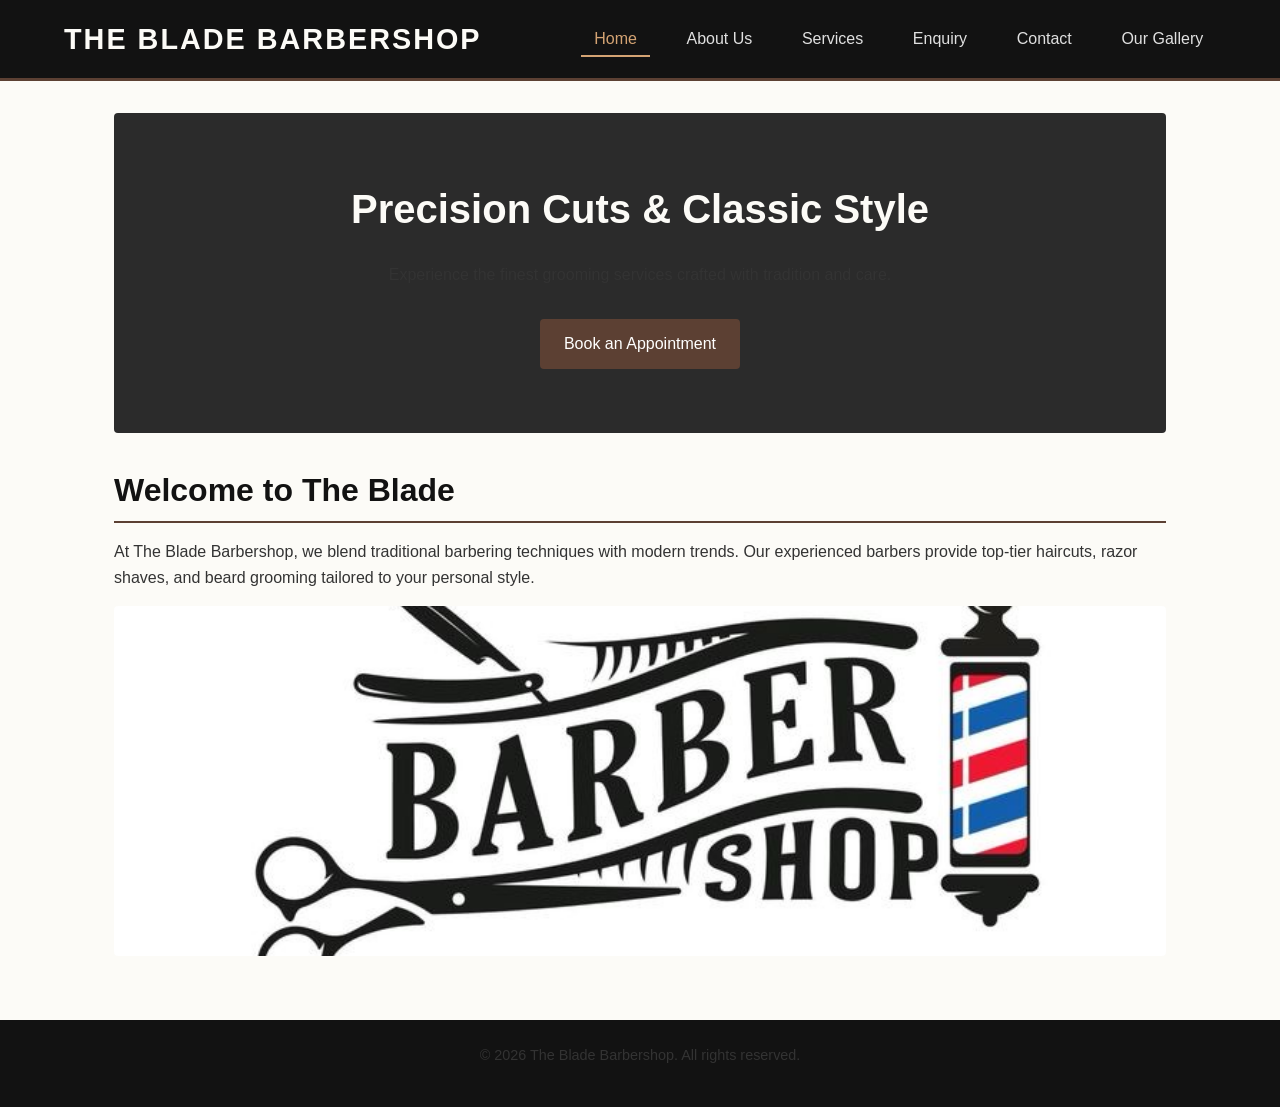
<file: index.html>
<!DOCTYPE1 html>
<html lang="en">
<head>
    <meta charset="UTF-8">
    <meta name="viewport" content="width=device-width, initial-scale=1.0">
    <title>The Blade Barbershop - Home</title>
    <!-- Linking external CSS stylesheet -->
    <link rel="stylesheet" href="css/style.css">
</head>
<body>

    <!-- Header & Navigation -->
    <header>
        <h1>The Blade Barbershop</h1>
        <nav>
            <ul>
                <li><a href="index.html" class="active">Home</a></li>
                <li><a href="about.html">About Us</a></li>
                <li><a href="services.html">Services</a></li>
                <li><a href="enquiry.html">Enquiry</a></li>
                <li><a href="contact.html">Contact</a></li>
                <li><a href="gallery.html">Our Gallery</a></li>
            </ul>
        </nav>
    </header>

    <!-- Main Content Area -->
    <main>
        <!-- Hero Section -->
        <section class="hero">
            <h2>Precision Cuts & Classic Style</h2>
            <p>Experience the finest grooming services crafted with tradition and care.</p>
            <a href="enquiry.html" class="btn">Book an Appointment</a>
        </section>

        <!-- Brief Introduction -->
        <section>
            <h2>Welcome to The Blade</h2>
            <p>At The Blade Barbershop, we blend traditional barbering techniques with modern trends. Our experienced barbers provide top-tier haircuts, razor shaves, and beard grooming tailored to your personal style.</p>
            <img src="images/barbershop logo.JPG" alt="Barbershop logo" class="img-placeholder">
        </section>
    </main>

    <!-- Footer -->
    <footer>
        <p>&copy; 2026 The Blade Barbershop. All rights reserved.</p>
    </footer>

</body>
</html>
</file>
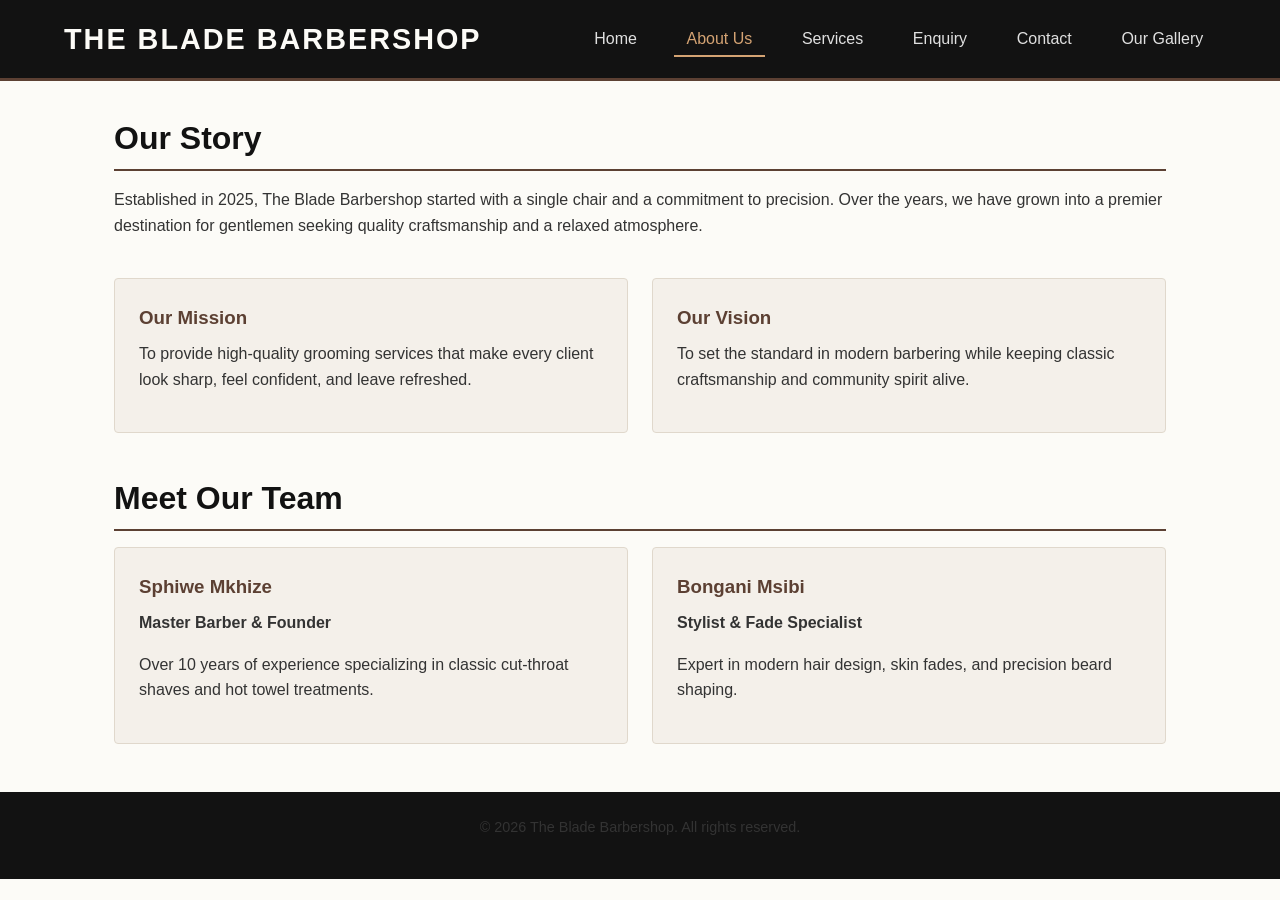
<file: about.html>
<!DOCTYPE html>
<html lang="en">
<head>
    <meta charset="UTF-8">
    <meta name="viewport" content="width=device-width, initial-scale=1.0">
    <title>The Blade Barbershop - About Us</title>
    <link rel="stylesheet" href="css/style.css">
</head>
<body>

    <header>
        <h1>The Blade Barbershop</h1>
        <nav>
            <ul>
                <li><a href="index.html">Home</a></li>
                <li><a href="about.html" class="active">About Us</a></li>
                <li><a href="services.html">Services</a></li>
                <li><a href="enquiry.html">Enquiry</a></li>
                <li><a href="contact.html">Contact</a></li>
                <li><a href="gallery.html">Our Gallery</a></li>
            </ul>
        </nav>
    </header>

    <main>
        <section>
            <h2>Our Story</h2>
            <p>Established in 2025, The Blade Barbershop started with a single chair and a commitment to precision. Over the years, we have grown into a premier destination for gentlemen seeking quality craftsmanship and a relaxed atmosphere.</p>
        </section>

        <section class="grid">
            <div class="card">
                <h3>Our Mission</h3>
                <p>To provide high-quality grooming services that make every client look sharp, feel confident, and leave refreshed.</p>
            </div>
            <div class="card">
                <h3>Our Vision</h3>
                <p>To set the standard in modern barbering while keeping classic craftsmanship and community spirit alive.</p>
            </div>
        </section>

        <section>
            <h2>Meet Our Team</h2>
            <div class="grid">
                <div class="card">
                    <h3>Sphiwe Mkhize</h3>
                    <p><strong>Master Barber & Founder</strong></p>
                    <p>Over 10 years of experience specializing in classic cut-throat shaves and hot towel treatments.</p>
                </div>
                <div class="card">
                    <h3>Bongani Msibi</h3>
                    <p><strong>Stylist & Fade Specialist</strong></p>
                    <p>Expert in modern hair design, skin fades, and precision beard shaping.</p>
                </div>
            </div>
        </section>
    </main>

    <footer>
        <p>&copy; 2026 The Blade Barbershop. All rights reserved.</p>
    </footer>

</body>
</html>
</file>
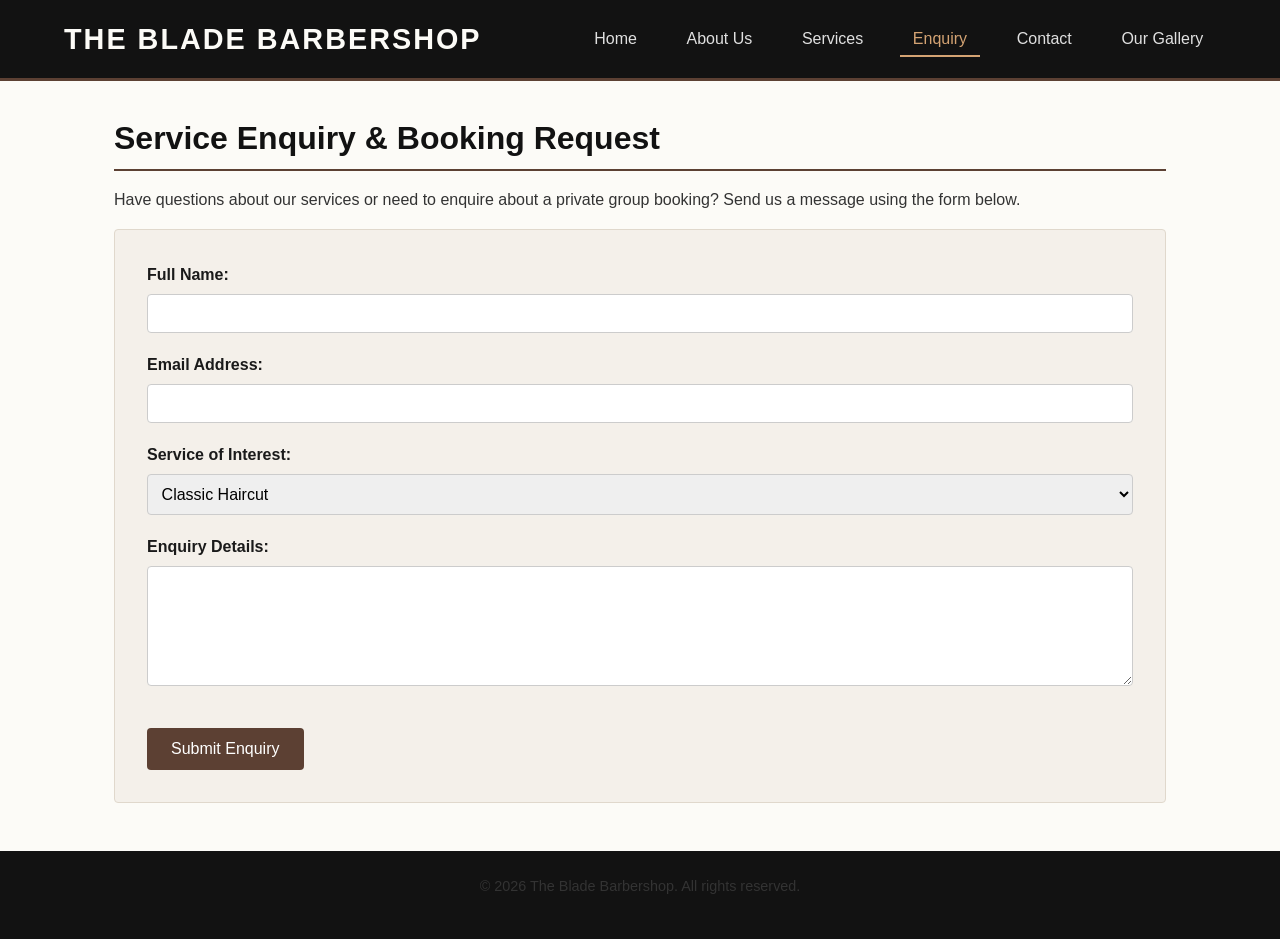
<file: enquiry.html>
<!DOCTYPE html>
<html lang="en">
<head>
    <meta charset="UTF-8">
    <meta name="viewport" content="width=device-width, initial-scale=1.0">
    <title>The Blade Barbershop - Enquiry</title>
    <link rel="stylesheet" href="css/style.css">
</head>
<body>

    <header>
        <h1>The Blade Barbershop</h1>
        <nav>
            <ul>
                <li><a href="index.html">Home</a></li>
                <li><a href="about.html">About Us</a></li>
                <li><a href="services.html">Services</a></li>
                <li><a href="enquiry.html" class="active">Enquiry</a></li>
                <li><a href="contact.html">Contact</a></li>
                <li><a href="gallery.html">Our Gallery</a></li>
            </ul>
        </nav>
    </header>

    <main>
        <section>
            <h2>Service Enquiry & Booking Request</h2>
            <p>Have questions about our services or need to enquire about a private group booking? Send us a message using the form below.</p>
            
            <form action="#" method="post">
                <div class="form-group">
                    <label for="fullname">Full Name:</label>
                    <input type="text" id="fullname" name="fullname" required>
                </div>

                <div class="form-group">
                    <label for="email">Email Address:</label>
                    <input type="email" id="email" name="email" required>
                </div>

                <div class="form-group">
                    <label for="service">Service of Interest:</label>
                    <select id="service" name="service">
                        <option value="haircut">Classic Haircut</option>
                        <option value="shave">A Fade & Style</option>
                        <option value="beard">Beard Trim</option>
                        <option value="package">Haircut & Beard Trim Package</option>
                        <option value="general">General Enquiry</option>
                    </select>
                </div>

                <div class="form-group">
                    <label for="message">Enquiry Details:</label>
                    <textarea id="message" name="message" required></textarea>
                </div>

                <button type="submit" class="btn">Submit Enquiry</button>
            </form>
        </section>
    </main>

    <footer>
        <p>&copy; 2026 The Blade Barbershop. All rights reserved.</p>
    </footer>

</body>
</html>
</file>
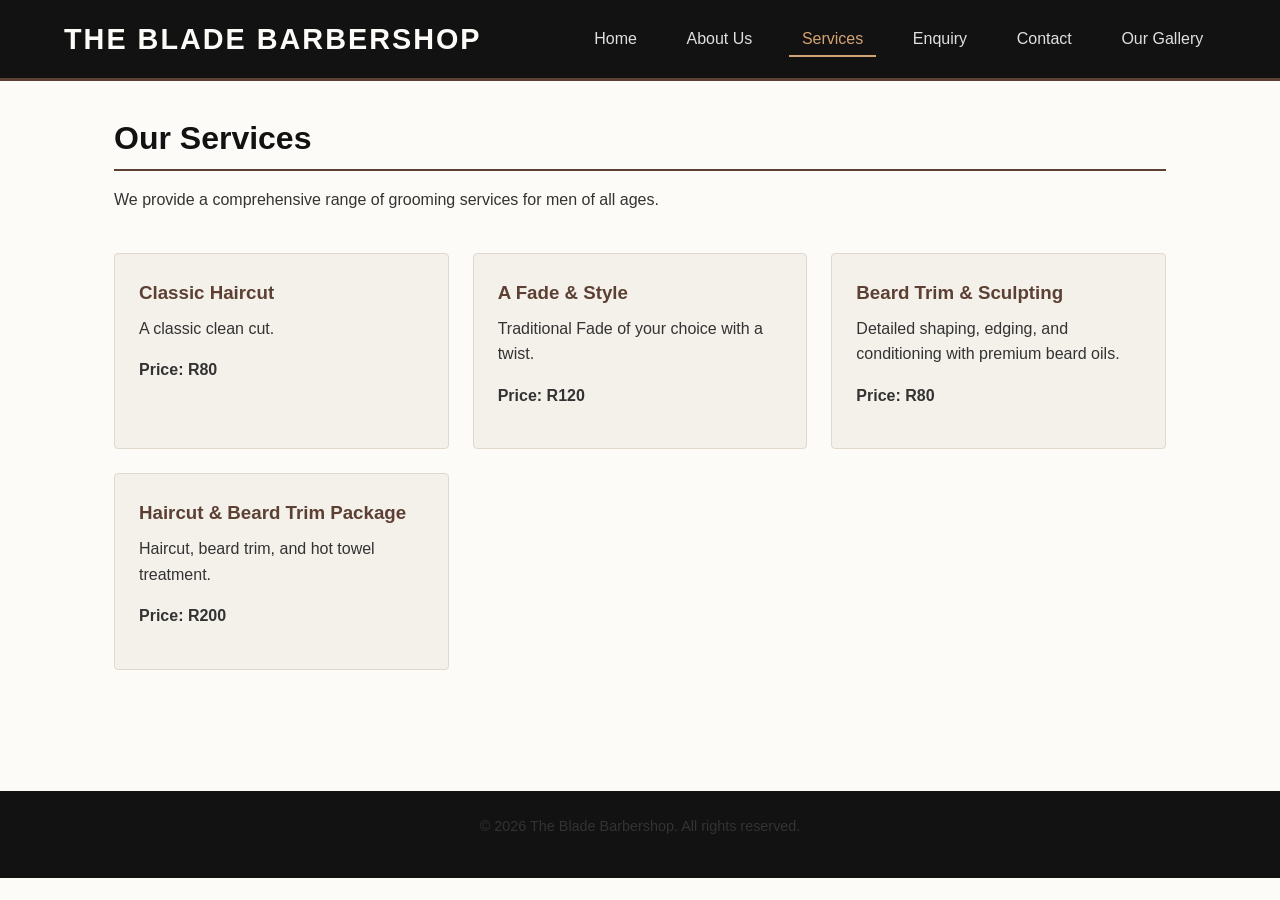
<file: services.html>
<!DOCTYPE html>
<html lang="en">
<head>
    <meta charset="UTF-8">
    <meta name="viewport" content="width=device-width, initial-scale=1.0">
    <title>The Blade Barbershop - Services</title>
    <link rel="stylesheet" href="css/style.css">
</head>
<body>

    <header>
        <h1>The Blade Barbershop</h1>
        <nav>
            <ul>
                <li><a href="index.html">Home</a></li>
                <li><a href="about.html">About Us</a></li>
                <li><a href="services.html" class="active">Services</a></li>
                <li><a href="enquiry.html">Enquiry</a></li>
                <li><a href="contact.html">Contact</a></li>
                <li><a href="gallery.html">Our Gallery</a></li>
            </ul>
        </nav>
    </header>

    <main>
        <section>
            <h2>Our Services</h2>
            <p>We provide a comprehensive range of grooming services for men of all ages.</p>
        </section>

        <section class="grid">
            <div class="card">
                <h3>Classic Haircut</h3>
                <p>A classic clean cut.</p>
                <p><strong>Price: R80</strong></p>
            </div>
            <div class="card">
                <h3> A Fade & Style</h3>
                <p>Traditional Fade of your choice with a twist.</p>
                <p><strong>Price: R120</strong></p>
            </div>
            <div class="card">
                <h3>Beard Trim & Sculpting</h3>
                <p>Detailed shaping, edging, and conditioning with premium beard oils.</p>
                <p><strong>Price: R80</strong></p>
            </div>
            <div class="card">
                <h3>Haircut & Beard Trim Package</h3>
                <p>Haircut, beard trim, and hot towel treatment.</p>
                <p><strong>Price: R200</strong></p>
            </div>
        </section>
    </main>

    <footer>
        <p>&copy; 2026 The Blade Barbershop. All rights reserved.</p>
    </footer>

</body>
</html>
</file>
<file: css/style.css>
* {
    margin: 0;
    padding: 0;
    box-sizing: border-box;
}

body {
    font-family: 'Segoe UI', Tahoma, Geneva, Verdana, sans-serif;
    line-height: 1.6;
    background-color: #fcfbf7; /* Cream White */
    color: #1a1a1a; /* Soft Black */
}

a {
    text-decoration: none;
    color: inherit;
}

/* ==========================================================================
   Header & Navigation
   ========================================================================== */
header {
    background-color: #121212; /* Black */
    color: #fcfbf7;
    padding: 1rem 5%;
    display: flex;
    justify-content: space-between;
    align-items: center;
    border-bottom: 3px solid #5c4033; /* Brown accent */
}

header h1 {
    font-size: 1.8rem;
    letter-spacing: 2px;
    text-transform: uppercase;
}

nav ul {
    display: flex;
    list-style: none;
    gap: 1.5rem;
}

nav a {
    color: #e0e0e0;
    font-weight: 500;
    padding: 0.5rem 0.8rem;
    transition: color 0.3s ease, border-bottom 0.3s ease;
}

nav a:hover,
nav a.active {
    color: #d4a373; /* Warm Accent Brown */
    border-bottom: 2px solid #d4a373;
}

/* ==========================================================================
   Layout Containers
   ========================================================================== */
main {
    max-width: 1100px;
    margin: 2rem auto;
    padding: 0 1.5rem;
    min-height: 70vh;
}

section {
    margin-bottom: 2.5rem;
}

h2 {
    font-size: 2rem;
    color: #121212;
    margin-bottom: 1rem;
    border-bottom: 2px solid #5c4033;
    padding-bottom: 0.3rem;
}

h3 {
    margin-bottom: 0.5rem;
    color: #5c4033;
}

p {
    margin-bottom: 1rem;
    color: #333333;
}

/* ==========================================================================
   Hero & Interactive Elements
   ========================================================================== */
.hero {
    background-color: #2b2b2b;
    color: #fcfbf7;
    padding: 4rem 2rem;
    text-align: center;
    border-radius: 4px;
    margin-bottom: 2rem;
}

.hero h2 {
    color: #fcfbf7;
    border-bottom: none;
    font-size: 2.5rem;
}

.btn {
    display: inline-block;
    background-color: #5c4033;
    color: #ffffff;
    padding: 0.75rem 1.5rem;
    border: none;
    border-radius: 4px;
    cursor: pointer;
    font-size: 1rem;
    margin-top: 1rem;
    transition: background-color 0.3s ease;
}

.btn:hover {
    background-color: #3d2b22;
}

/* ==========================================================================
   Forms (Enquiry & Contact)
   ========================================================================== */
form {
    background-color: #f4f0ea;
    padding: 2rem;
    border-radius: 4px;
    border: 1px solid #e0d8cc;
}

.form-group {
    margin-bottom: 1.2rem;
}

.form-group label {
    display: block;
    margin-bottom: 0.4rem;
    font-weight: 600;
}

.form-group input,
.form-group select,
.form-group textarea {
    width: 100%;
    padding: 0.6rem;
    border: 1px solid #cccccc;
    border-radius: 4px;
    font-size: 1rem;
}

.form-group textarea {
    resize: vertical;
    height: 120px;
}

/* ==========================================================================
   Gallery Section Styles
   ========================================================================== */
.gallery-grid {
    display: grid;
    grid-template-columns: repeat(auto-fit, minmax(220px, 1fr));
    gap: 1.5rem;
    margin-top: 1.5rem;
}

.gallery-card {
    background-color: #f4f0ea;
    border: 1px solid #e0d8cc;
    border-radius: 6px;
    padding: 0.8rem;
    text-align: center;
    box-shadow: 0 2px 5px rgba(0, 0, 0, 0.05);
}

.gallery-img {
    width: 100%;
    height: 250px; /* Fixed neat height for uniform alignment */
    object-fit: cover; /* Ensures images crop neatly without stretching */
    border-radius: 4px;
    display: block;
    margin-bottom: 0.8rem;
}

.gallery-card h3 {
    font-size: 1.1rem;
    color: #5c4033; /* Theme brown */
    margin-bottom: 0.3rem;
}

/* Lightbox Modal Background */
.lightbox-modal {
    display: none;
    position: fixed;
    z-index: 1000;
    padding-top: 60px;
    left: 0;
    top: 0;
    width: 100%;
    height: 100%;
    overflow: auto;
    background-color: rgba(18, 18, 18, 0.95); /* Deep black overlay */
}

/* Lightbox Content Image */
.lightbox-content {
    margin: auto;
    display: block;
    max-width: 80%;
    max-height: 75vh;
    border-radius: 4px;
    box-shadow: 0 5px 15px rgba(0,0,0,0.5);
}

/* Lightbox Caption */
.lightbox-caption {
    margin: 15px auto;
    text-align: center;
    color: #fcfbf7;
    font-size: 1.2rem;
    letter-spacing: 1px;
}

/* Close Button */
.lightbox-close {
    position: absolute;
    top: 25px;
    right: 45px;
    color: #fcfbf7;
    font-size: 45px;
    font-weight: bold;
    cursor: pointer;
    transition: color 0.3s ease;
}

.lightbox-close:hover {
    color: #d4a373; /* Warm brown accent */
}

/* ==========================================================================
   Cards & Grids
   ========================================================================== */
.grid {
    display: grid;
    grid-template-columns: repeat(auto-fit, minmax(280px, 1fr));
    gap: 1.5rem;
}

.card {
    background-color: #f4f0ea;
    padding: 1.5rem;
    border: 1px solid #e0d8cc;
    border-radius: 4px;
}

.img-placeholder {
    width: 100%;
    height: auto;
    max-height: 350px;
    object-fit: cover;
    border-radius: 4px;
    margin-bottom: 1rem;
}

/* ==========================================================================
   Footer
   ========================================================================== */
footer {
    background-color: #121212;
    color: #888888;
    text-align: center;
    padding: 1.5rem 0;
    margin-top: 3rem;
    font-size: 0.9rem;
}

/* ==========================================================================
   Google Maps location/map
   ========================================================================== */
#map {
    width: 100%;
    height: 400px; /* Fixed neat height for rendering */
    border-radius: 4px;
    border: 1px solid #e0d8cc;
    box-shadow: 0 2px 6px rgba(0, 0, 0, 0.08);
    margin-top: 1rem;
    margin-bottom: 2rem;
}

/* ==========================================================================
   Responsive Design Breakpoints
   ========================================================================== */
@media (max-width: 768px) {
    header {
        flex-direction: column;
        gap: 1rem;
        text-align: center;
    }

    nav ul {
        flex-direction: column;
        gap: 0.5rem;
    }
}
</file>
